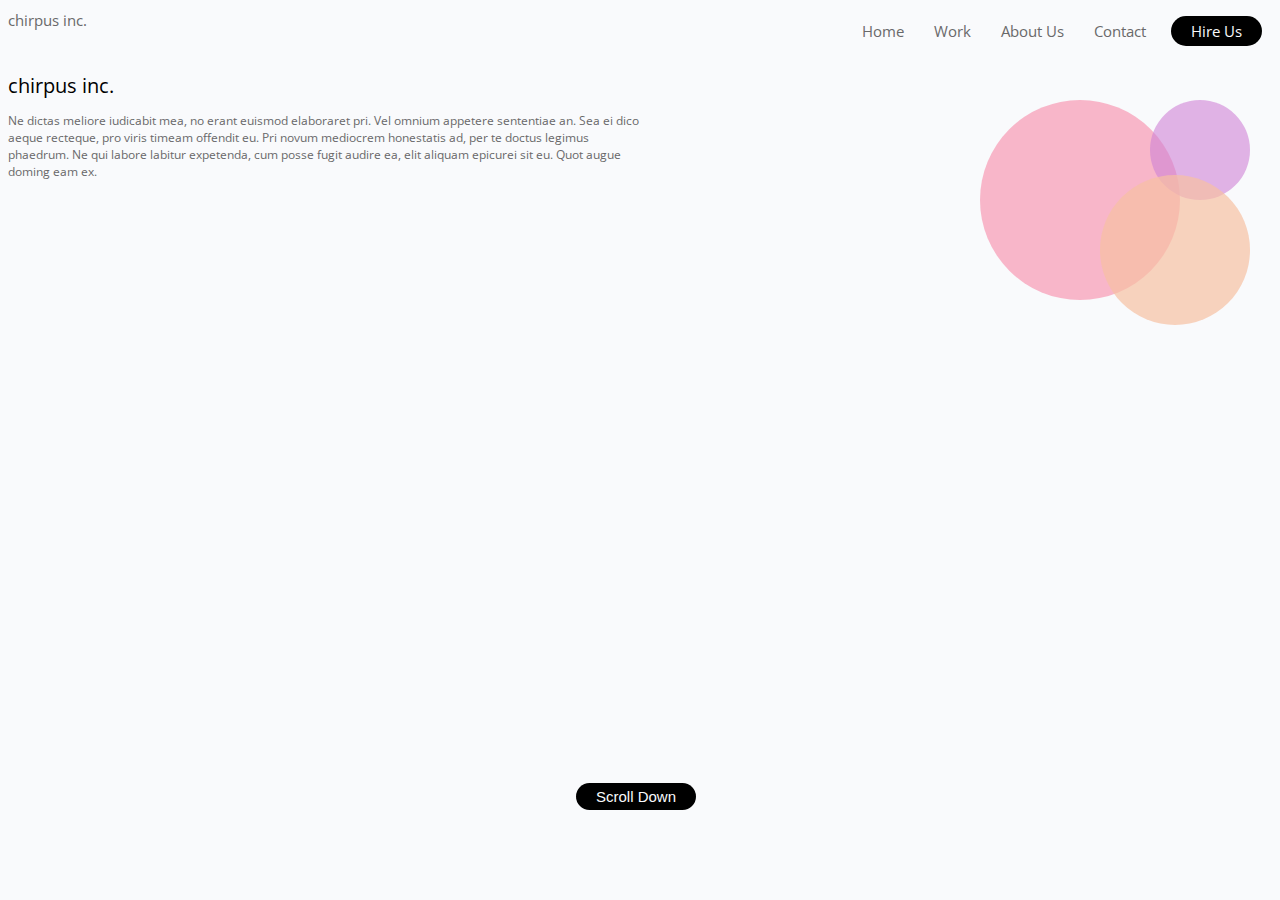
<file: index.html>
<!DOCTYPE html>
<html lang="en">
<head>
	<title>HTML/CSS Lab</title>
	<link rel="stylesheet" type="text/css" href="stylesheet.css">
	<link href="https://fonts.googleapis.com/css?family=Open+Sans:400,800" rel="stylesheet"> 
	
</head>
<body>
	<header>
		<p class="logo">chirpus inc.</p>
		<nav>
			<ul>
				<li>Home</li>
				<li>Work</li>
				<li>About Us</li>
				<li>Contact</li>
				<li class="selected">Hire Us</li>
			</ul>
		</nav>
	</header>
	<h1>chirpus inc.</h1>
	<div class="about">
		<p>Ne dictas meliore iudicabit mea, no erant euismod elaboraret pri. Vel omnium appetere sententiae an. Sea ei dico aeque recteque, pro viris timeam offendit eu. Pri novum mediocrem honestatis ad, per te doctus legimus phaedrum. Ne qui labore labitur expetenda, cum posse fugit audire ea, elit aliquam epicurei sit eu. Quot augue doming eam ex.</p>
	</div>
	<button id="scroll">Scroll Down</button>
	<div id="circleone">
	
	</div >
	<div id="circletwo">
		
	</div>
	<div id="circlethree">
		
	</div>
</body>
</html>
</file>
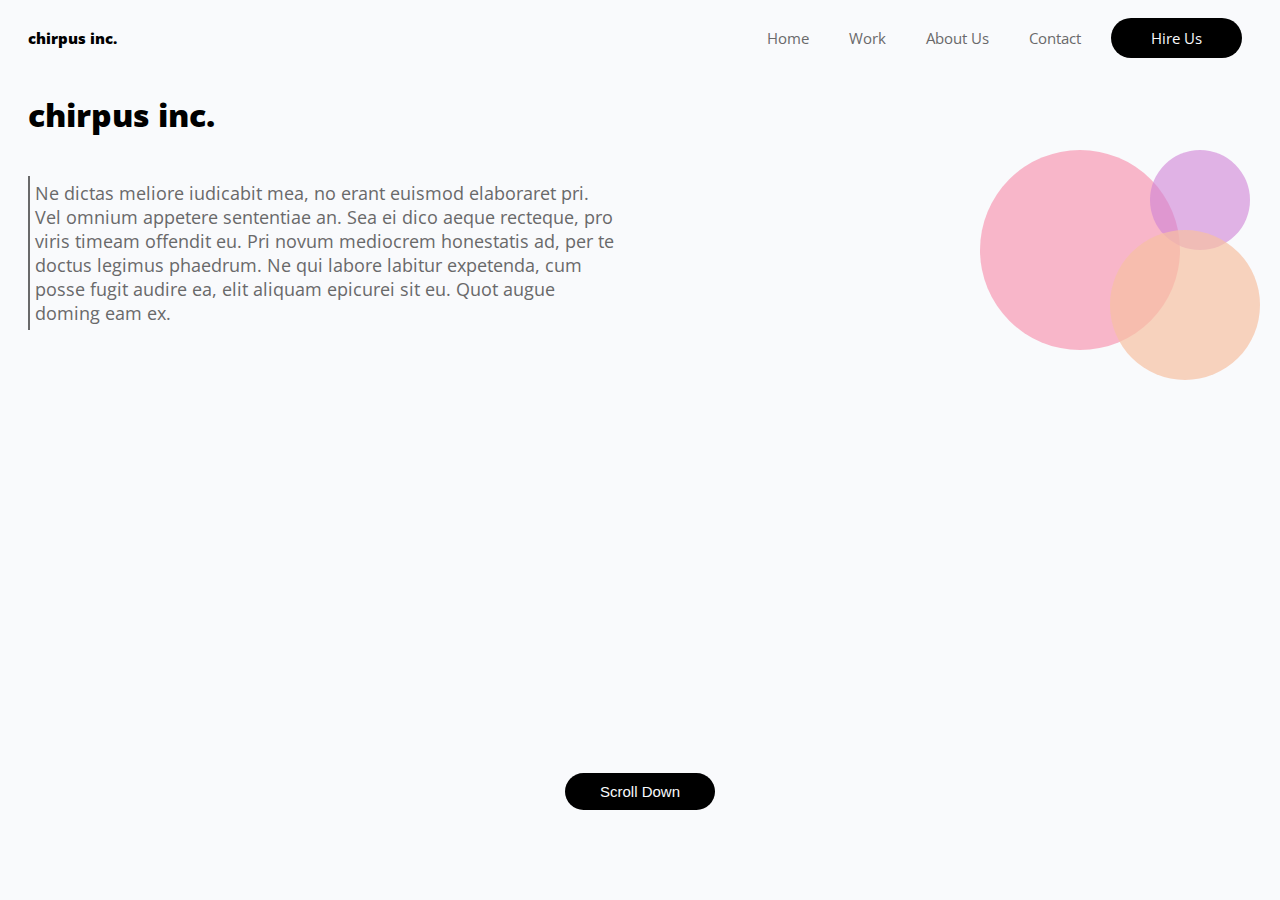
<file: index.2.html>
<!DOCTYPE html>
<html lang="en">
<head>
	<title>HTML/CSS Lab</title>
	<meta name="viewport" content="width=device-width, initail-scale=1">
	<link rel="stylesheet" type="text/css" href="mobilesheet.css">
	<link href="https://fonts.googleapis.com/css?family=Open+Sans:400,800" rel="stylesheet"> 
</head>
<body>
	<header>
		<p class="logo">chirpus inc.</p>
		<nav>
			<ul>
				<li>Home</li>
				<li>Work</li>
				<li>About Us</li>
				<li>Contact</li>
				<li class="selected">Hire Us</li>
			</ul>
		</nav>
	</header>
	<h1>chirpus inc.</h1>
		<div class="about">
			<p>Ne dictas meliore iudicabit mea, no erant euismod elaboraret pri. Vel omnium appetere sententiae an. Sea ei dico aeque recteque, pro viris timeam offendit eu. Pri novum mediocrem honestatis ad, per te doctus legimus phaedrum. Ne qui labore labitur expetenda, cum posse fugit audire ea, elit aliquam epicurei sit eu. Quot augue doming eam ex.</p>
		</div>
		<div id="circleone">
		
		</div >
		<div id="circletwo">
			
		</div>
		<div id="circlethree">
			
		</div>
	<div id="scroll">
		<button>Scroll Down</button>
	</div>
</body>
</html>
</file>
<file: stylesheet.css>
.logo {
	margin-top: 10px;
	font-size: 15px;
}
ul{
	display: flex;
	justify-content: flex-end;
}
li {
	list-style-type: none;
	padding: 5px;
	margin: 10px;
	margin-top: -30px;
	font-size: 15px;
	color:#69696a;
}
.selected {
	background-color: #000;
	color:#f9fafc ;
	padding-left: 20px;
	padding-right: 20px;
	border-radius: 80px;

}
body{
	background-color: #f9fafc;
	font-family: Open Sans;
}
h1 {
	font-weight: 400;
	font-size: 20px;
}
p {
	font-size: 12px;
	color: #69696a;
}
.about {
	width: 50%;
}
#circleone{
	background-color: rgba(207, 130, 213, 0.6);
	height: 100px;
	width: 100px;
	border-radius: 100px;
	position: absolute;
	right: 30px;
	top: 100px;
	z-index: 5; 
}
#circletwo {
	background-color: rgba(247,193,162, 0.7);
	height: 150px;
	width: 150px;
	border-radius: 100px;
	position: absolute;
	right: 30px;
	top: 175px;
	z-index: 10;
}
#circlethree {
	background-color: rgba(247, 136, 167, 0.6);
	height: 200px;
	width: 200px;
	border-radius: 100px;
	position: absolute;
	right: 100px;
	top: 100px;
	z-index: 1;
	}
#scroll{
	position: fixed;
	left: 45%;
	bottom: 10%;
	border: none;
	font-size: 15px;
	background-color: #000; 
	color: #f9fafc;
	padding-top: 5px;
	padding-bottom: 5px;
	padding-left: 20px;
	padding-right: 20px;
	border-radius: 80px;
}
</file>
<file: mobilesheet.css>
header {
	display:flex;
	flex-direction: column;
} 
 .logo {
	margin-top: 10px;
	margin-left: 10px;
	font-size: 15px;
	padding: 10px;
	font-weight: 800;
}
ul {
	margin: 0px;
	padding: 10px;
	margin-top: -20px;
}
li {
	list-style-type: none;
	padding: 10px;
	font-size: 15px;
	color:#69696a;
	font-weight: 400;
}
body{
	background-color: #f9fafc;
	font-family: Open Sans;
}
.selected {
	background-color: #000;
	color:#f9fafc ;
	padding-left: 20px;
	padding-right: 20px;
	border-radius: 80px;
	text-align: center;
}
h1 {
	font-style: none;
	font-weight: 800;
	margin: 20px;
}
.about p {
	font-size: 18px;
	color: #69696a;
	border-left: 2px solid #69696a;
	padding: 5px;
	margin: 20px;
	}
#scroll{
	display: flex;
	flex-direction: column;
	margin: 0px;
	border: none;
	font-size: 15px;
	width: 100%;
	padding: 0px;
}
button {
	border-style: none;
	border: none;
	font-size: 15px;
	background-color: #000; 
	color: #f9fafc;
	border-radius: 80px;
	padding: 10px;
}
@media only screen and (min-width:768px) { 
#circleone {
	background-color: rgba(207, 130, 213, 0.6);
	height: 100px;
	width: 100px;
	border-radius: 100px;
	position: absolute;
	right: 30px;
	top: 150px;
	z-index: 5; 
}
#circletwo {
	background-color: rgba(247,193,162, 0.7);
	height: 150px;
	width: 150px;
	border-radius: 100px;
	position: absolute;
	right: 20px;
	top: 230px;
	z-index: 10;
}
#circlethree {
	background-color: rgba(247, 136, 167, 0.6);
	height: 200px;
	width: 200px;
	border-radius: 100px;
	position: absolute;
	right: 100px;
	top: 150px;
	z-index: 1;
	}
header {
	flex-direction: row;
	justify-content: space-between;
}
ul{
	display: flex;
	margin-top: 0px;
}
li {
	margin-right: 20px;
}
.selected {
	padding-left: 40px;
	padding-right: 40px;
}
.about {
	width: 50%;
	display: inline-block;
	clear: right;
}
#scroll {
	position: fixed;
	bottom: 10%;
	left: 50%;
	width: 150px;
	transform: translateX(-50%);
}
}
</file>
